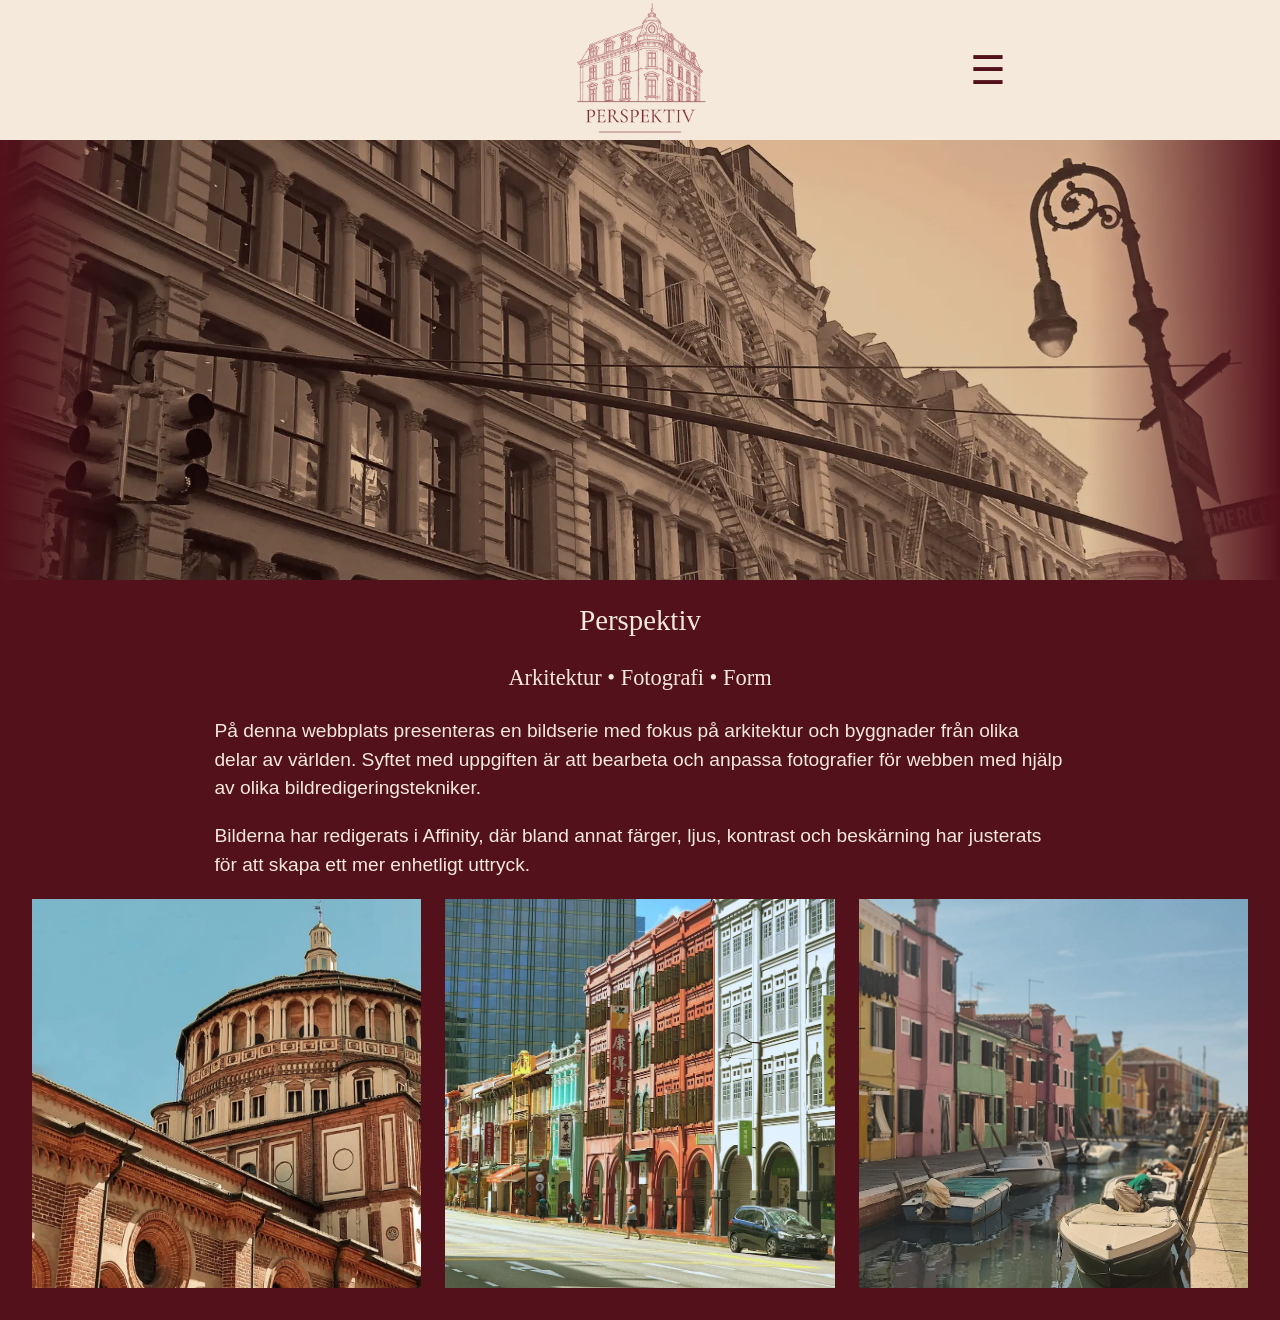
<file: index.html>
<!DOCTYPE html>
<html lang="sv">

<head>
    <meta charset="UTF-8">
    <meta name="viewport" content="width=device-width, initial-scale=1.0">
    <meta name="description" content="Perspektiv presenterar arkitekturfotografi och bildredigering med fokus på byggnader, detaljer och form.">
    <link rel="stylesheet" href="css/style.css">
    <script src="js/main.js" defer></script>

    <link rel="icon" type="image/x-icon" href="images/favicon.ico">
    <link rel="icon" type="image/png" href="images/favicon.png">

    <title>Perspektiv</title>
</head>

<body>
    <header>
        <!-- Logotyp med inbyggd länk till startsida-->
        <a href="index.html" class="logo">
            <picture>
                <source srcset="images/logo.webp" type="image/webp">
                <img src="images/logo.png" alt="Perspektiv - Startsida" width="400" height="400">
            </picture>
        </a>

        <!-- Navigation/Meny -->
        <button class="menu-toggle" aria-label="Huvudmeny">☰</button>
        <nav class="menu">
            <ul>
                <li><a href="index.html">Start</a></li>
                <li><a href="product.html">Bildredigering</a></li>
                <li><a href="about.html">Om mig</a></li>
            </ul>
        </nav>
    </header>
    <main>
        <div class="hero">
            <picture>
                <source type="image/webp" srcset="
                        images/hero-480.webp 480w,
                        images/hero-960.webp 960w,
                        images/hero-1920.webp 1920w
                    " sizes="100vw">
                <img src="images/hero-1920.jpg" alt="Historiska byggnader längs en gata i New York" width="1920"
                    height="1160" fetchpriority="high">
            </picture>
        </div>

        <section class="intro">
            <div class="intro-text">
                <h1>Perspektiv</h1>
                <p class="accent-text">Arkitektur • Fotografi • Form</p>

                <p>På denna webbplats presenteras en bildserie med fokus på arkitektur och byggnader från olika delar av
                    världen.
                    Syftet med uppgiften är att bearbeta och anpassa fotografier för webben med hjälp av olika
                    bildredigeringstekniker.
                </p>
                <p>Bilderna har redigerats i Affinity, där bland annat färger, ljus, kontrast och beskärning har
                    justerats
                    för att skapa ett mer enhetligt uttryck.</p>
            </div>
            <div class="image-gallery">
                <picture>
                    <source srcset="images/bildserie001.webp" type="image/webp">
                    <img src="images/bildserie001.jpg"
                        alt="Historisk kyrkobyggnad med rund kupol och detaljerad tegelfasad" width="1000" height="1384"
                        loading="lazy">
                </picture>
                <picture>
                    <source srcset="images/bildserie002.webp" type="image/webp">
                    <img src="images/bildserie002.jpg" alt="Rad av färgglada historiska byggnader längs en stadsgata"
                        width="1000" height="821" loading="lazy">
                </picture>
                <picture>
                    <source srcset="images/bildserie003.webp" type="image/webp">
                    <img src="images/bildserie003.jpg"
                        alt="Kanal med förtöjda båtar och pastellfärgade hus längs vattnet" width="1000" height="927"
                        loading="lazy">
                </picture>
            </div>
        </section>
    </main>
</body>

</html>
</file>
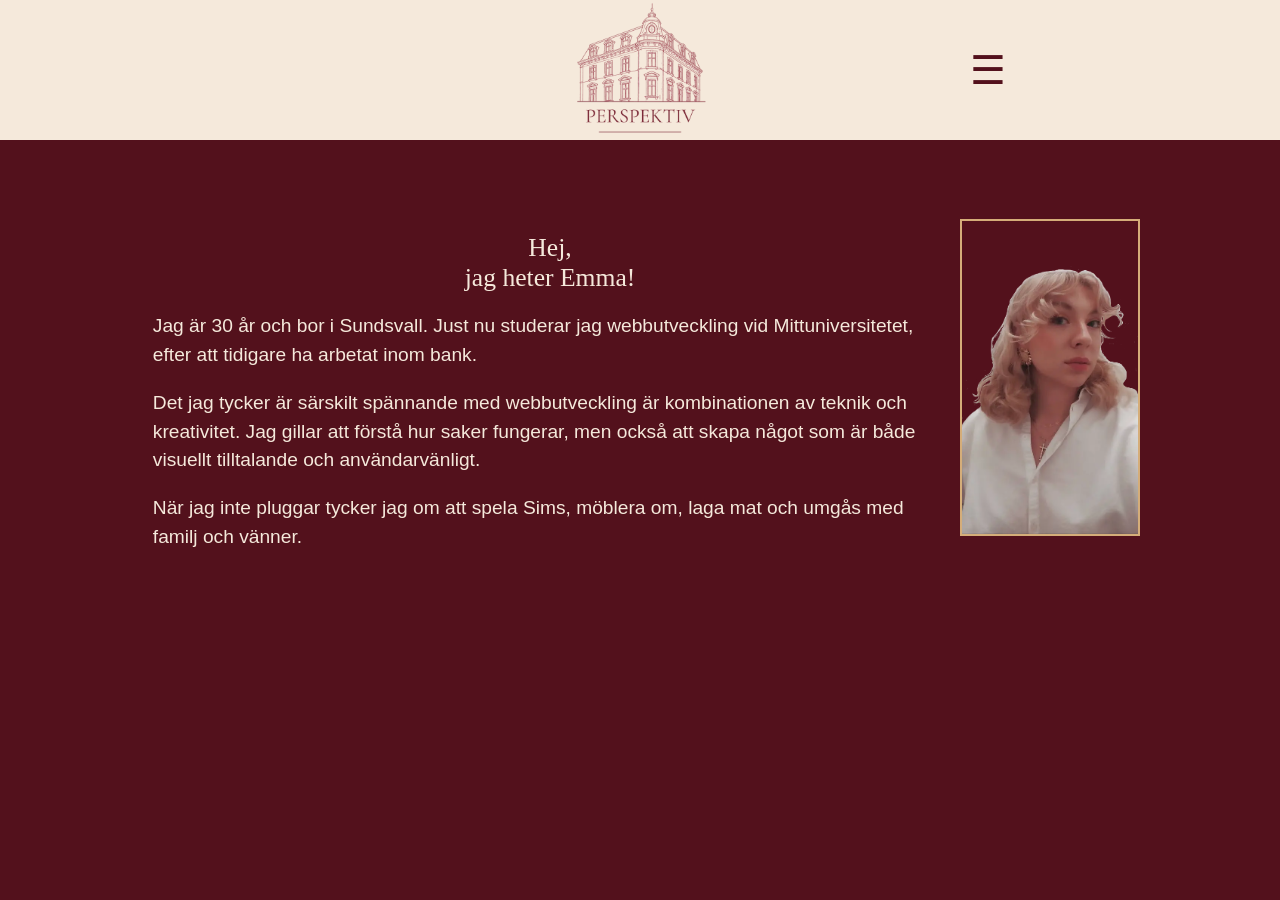
<file: about.html>
<!DOCTYPE html>
<html lang="sv">

<head>
    <meta charset="UTF-8">
    <meta name="viewport" content="width=device-width, initial-scale=1.0">
    <meta name="description"
        content="Lär känna skaparen bakom Perspektiv och hennes intresse för webbutveckling och kreativt skapande.">
    <link rel="stylesheet" href="css/style.css">
    <script src="js/main.js" defer></script>

    <link rel="icon" type="image/x-icon" href="images/favicon.ico">
    <link rel="icon" type="image/png" href="images/favicon.png">

    <title>Om mig - Perspektiv</title>
</head>

<body>
    <header>
        <!-- Logotyp med inbyggd länk till startsida-->
        <a href="index.html" class="logo">
            <picture>
                <source srcset="images/logo.webp" type="image/webp">
                <img src="images/logo.png" alt="Perspektiv - Startsida" width="400" height="400">
            </picture>
        </a>

        <!-- Navigation/Meny -->
        <button class="menu-toggle" aria-label="Huvudmeny">☰</button>
        <nav class="menu">
            <ul>
                <li><a href="index.html">Start</a></li>
                <li><a href="product.html">Bildredigering</a></li>
                <li><a href="about.html">Om mig</a></li>
            </ul>
        </nav>
    </header>
    <main class="about">

        <div class="about-text">
            <h1>Hej,
                <br>
                jag heter Emma!
            </h1>
            <p>Jag är 30 år och bor i Sundsvall. Just nu studerar jag webbutveckling vid Mittuniversitetet, efter att
                tidigare ha arbetat inom bank.</p>
            <p>
                Det jag tycker är särskilt spännande med webbutveckling är kombinationen av teknik och kreativitet. Jag
                gillar att förstå hur saker
                fungerar, men också att skapa något som är både visuellt tilltalande och användarvänligt.
            </p>
            <p>När jag inte pluggar tycker jag om att spela Sims, möblera om, laga mat och umgås med familj och vänner.
            </p>
        </div>
        <picture>
            <source srcset="images/portrait.webp" type="image/webp">
            <img src="images/portrait.png" alt="Porträtt av Emma i vit skjorta" width="465" height="827"
                fetchpriority="high">
        </picture>
    </main>

</body>

</html>
</file>
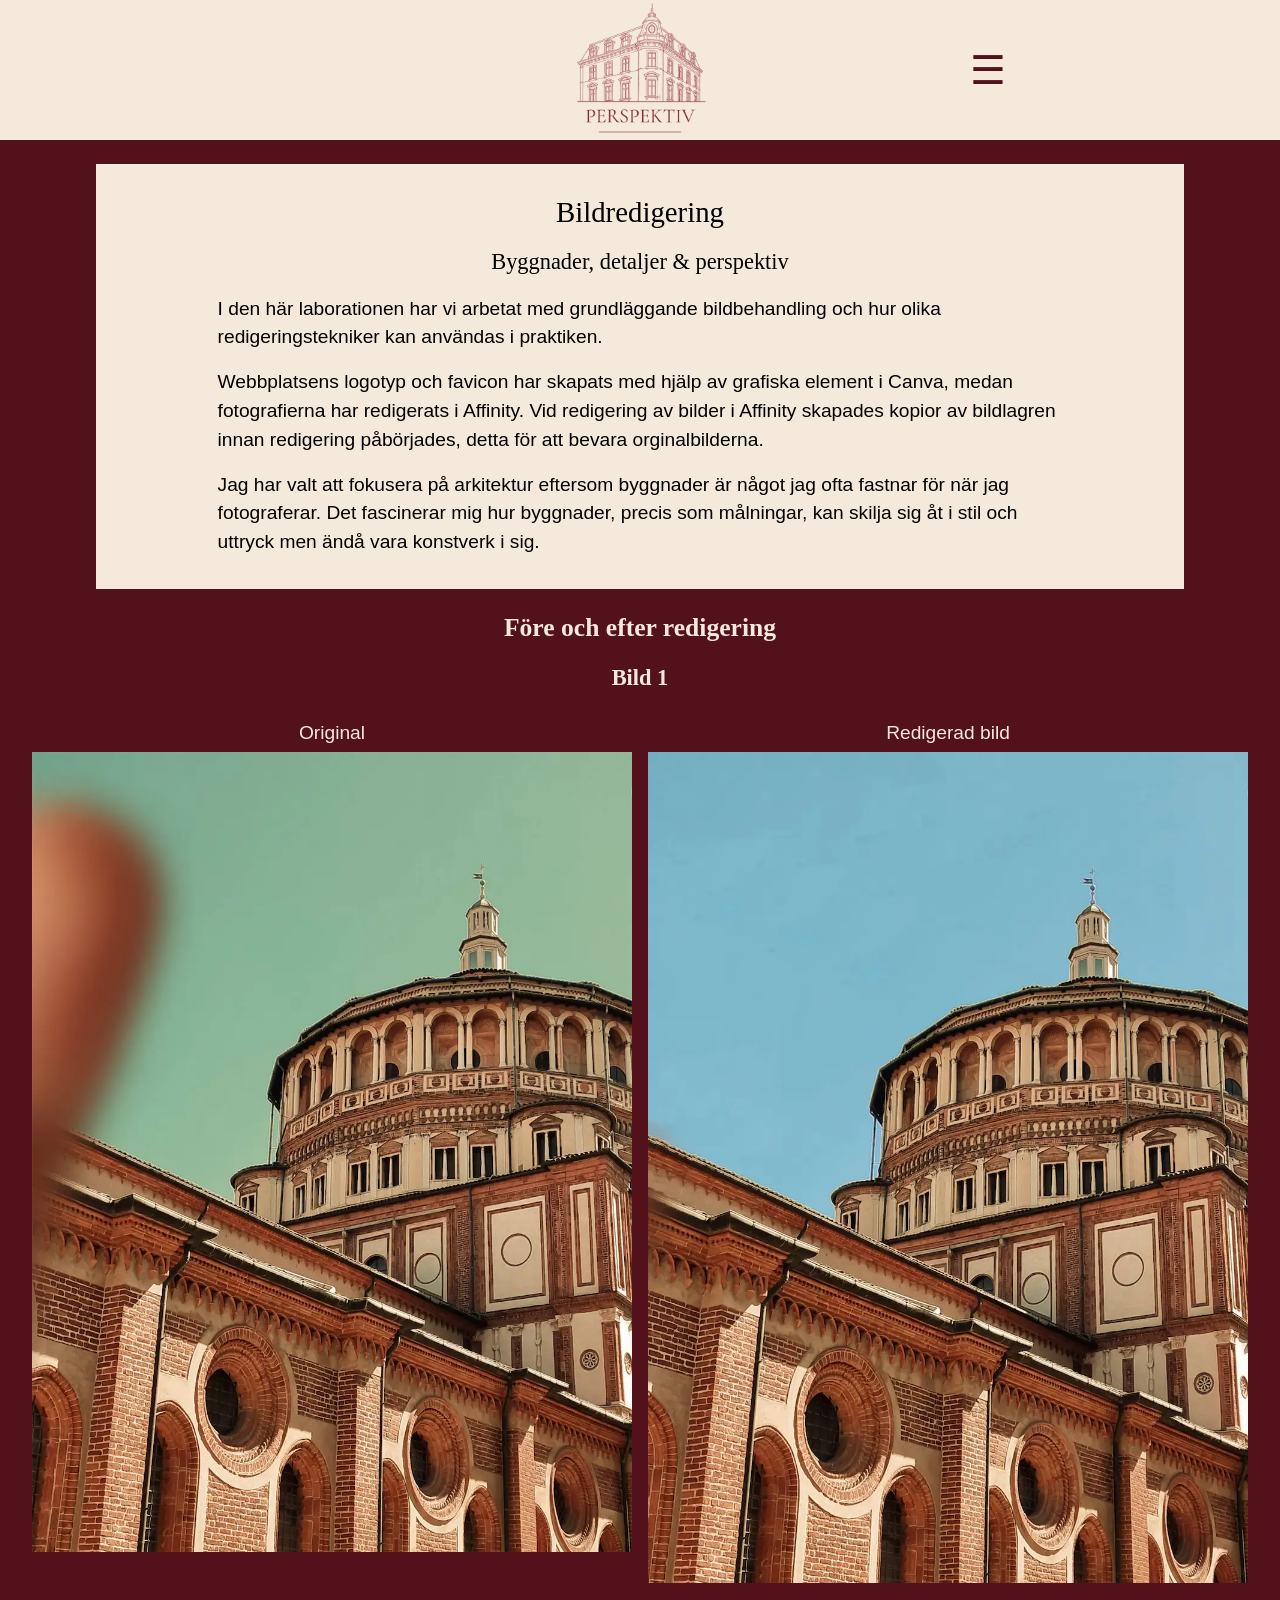
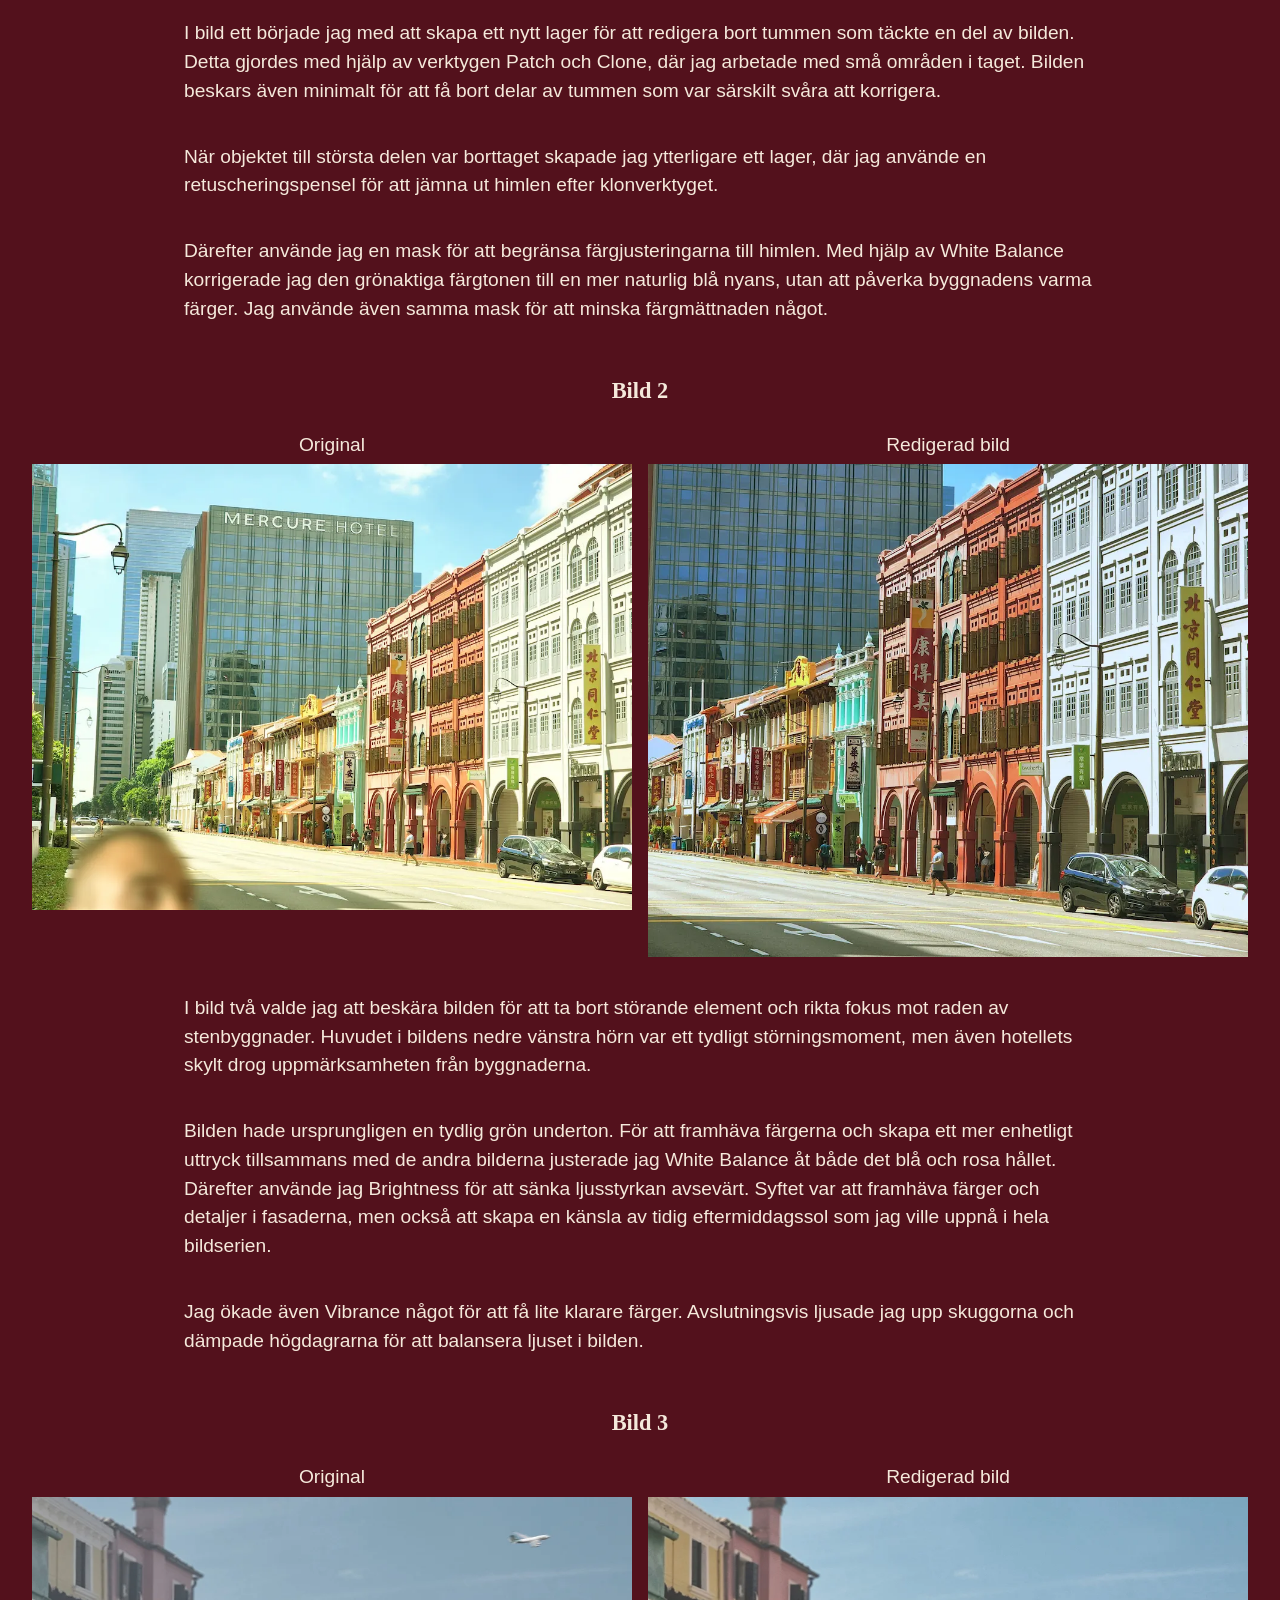
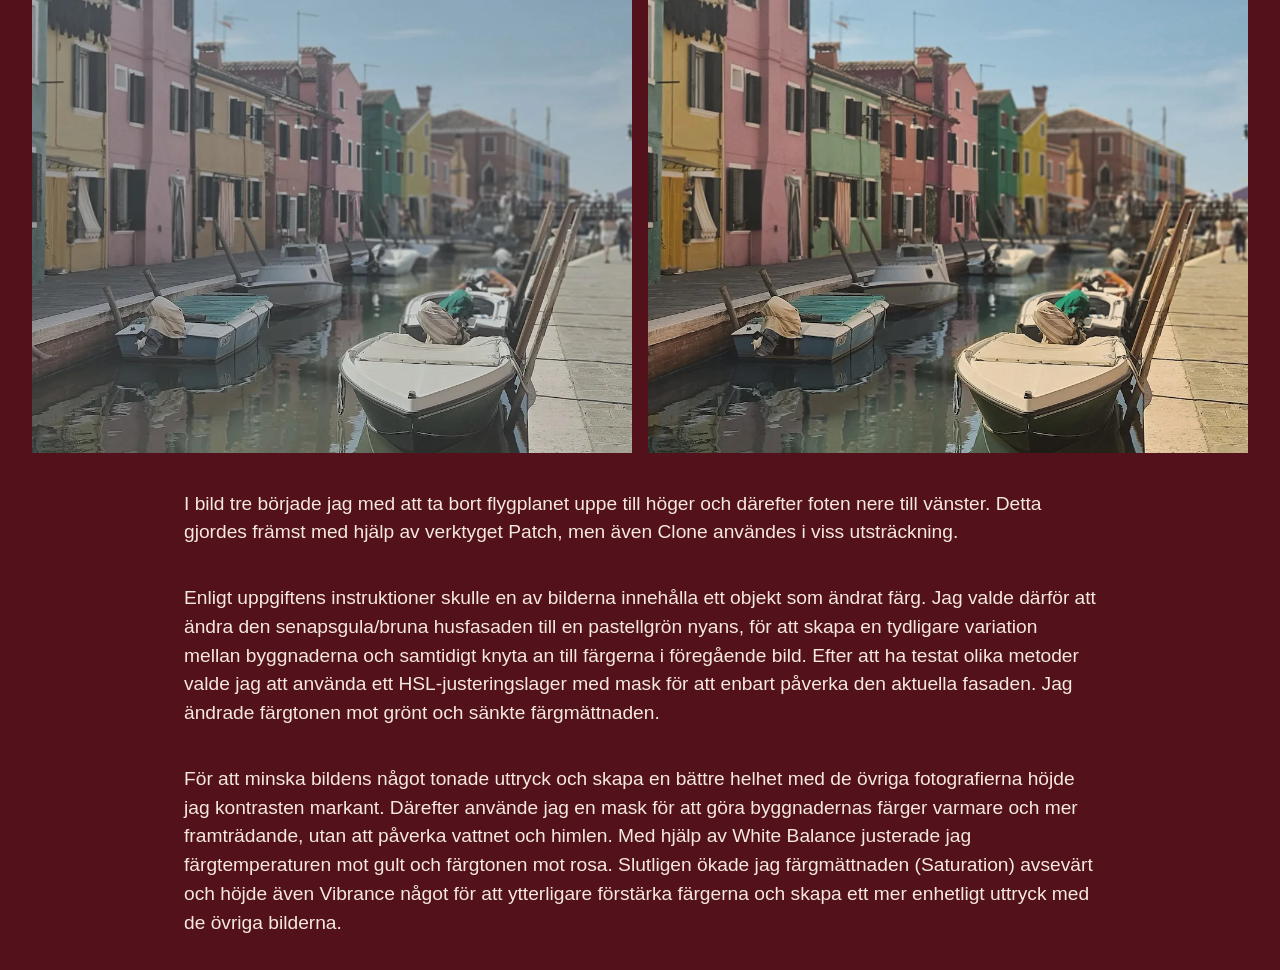
<file: product.html>
<!DOCTYPE html>
<html lang="sv">

<head>
    <meta charset="UTF-8">
    <meta name="viewport" content="width=device-width, initial-scale=1.0">
    <meta name="description" content="Utforska bildredigering i Affinity genom jämförelser av arkitekturfotografier före och efter bearbetning.">
    <link rel="stylesheet" href="css/style.css">
    <script src="js/main.js" defer></script>

    <link rel="icon" type="image/x-icon" href="images/favicon.ico">
    <link rel="icon" type="image/png" href="images/favicon.png">

    <title>Bildredigering - Perspektiv</title>
</head>

<body>
    <header>
        <!-- Logotyp med inbyggd länk till startsida-->
        <a href="index.html" class="logo">
            <picture>
                <source srcset="images/logo.webp" type="image/webp">
                <img src="images/logo.png" alt="Perspektiv - Startsida" width="400" height="400">
            </picture>
        </a>

        <!-- Navigation/Meny -->
        <button class="menu-toggle" aria-label="Huvudmeny">☰</button>
        <nav class="menu">
            <ul>
                <li><a href="index.html">Start</a></li>
                <li><a href="product.html">Bildredigering</a></li>
                <li><a href="about.html">Om mig</a></li>
            </ul>
        </nav>
    </header>
    <main>
        <section class="image-intro">
            <h1>Bildredigering</h1>
            <p class="accent-text">Byggnader, detaljer & perspektiv</p>
            <p>I den här laborationen har vi arbetat med grundläggande bildbehandling och hur olika redigeringstekniker
                kan användas i praktiken.</p>
            <p>
                Webbplatsens logotyp och favicon har skapats med hjälp av grafiska element i Canva, medan fotografierna
                har redigerats i Affinity.
                Vid redigering av bilder i Affinity skapades kopior av bildlagren innan redigering påbörjades, detta för
                att bevara orginalbilderna.
            </p>
            <p>
                Jag har valt att fokusera på arkitektur eftersom byggnader är något jag ofta fastnar för när jag
                fotograferar.
                Det fascinerar mig hur byggnader, precis som målningar, kan skilja sig åt i stil och uttryck men ändå
                vara konstverk i sig.
            </p>
        </section>
        <section class="editing-gallery">
            <h2>Före och efter redigering</h2>

            <article class="image-comparison">
                <h3>Bild 1</h3>
                <p class="image-label">Original</p>
                <p class="image-label">Redigerad bild</p>

                <picture>
                    <source srcset="images/original001.webp" type="image/webp">
                    <img src="images/original001.jpg"
                        alt="Originalfoto av kyrkobyggnad med en tumme som skymmer delar av bilden" width="1000"
                        height="1333" fetchpriority="high">
                </picture>
                <picture>
                    <source srcset="images/bildserie001.webp" type="image/webp">
                    <img src="images/bildserie001.jpg"
                        alt="Redigerat foto av kyrkobyggnad där tummen har tagits bort och himlens färger korrigerats"
                        width="1000" height="1384" fetchpriority="high">
                </picture>

                <p class="edit-info">
                    I bild ett började jag med att skapa ett nytt lager för att redigera bort tummen som täckte en del
                    av bilden.
                    Detta gjordes med hjälp av verktygen Patch och Clone, där jag arbetade med små områden i taget.
                    Bilden beskars även
                    minimalt för att få bort delar av tummen som var särskilt svåra att korrigera.
                </p>
                <p class="edit-info">När objektet till största delen var borttaget skapade jag ytterligare ett lager,
                    där jag använde en retuscheringspensel för att jämna ut himlen efter klonverktyget.</p>
                <p class="edit-info">
                    Därefter använde jag en mask för att begränsa färgjusteringarna till himlen. Med hjälp av White
                    Balance korrigerade jag den
                    grönaktiga färgtonen till en mer naturlig blå nyans, utan att påverka byggnadens varma färger. Jag
                    använde även samma mask för
                    att minska färgmättnaden något.
                </p>
            </article>

            <article class="image-comparison">
                <h3>Bild 2</h3>
                <p class="image-label">Original</p>
                <p class="image-label">Redigerad bild</p>

                <picture>
                    <source srcset="images/original002.webp" type="image/webp">
                    <img src="images/original002.jpg"
                        alt="Originalfoto av färgglada stadsfasader med störande objekt i förgrunden" width="1000"
                        height="743" loading="lazy">
                </picture>
                <picture>
                    <source srcset="images/bildserie002.webp" type="image/webp">
                    <img src="images/bildserie002.jpg"
                        alt="Redigerat foto av stadsfasader med beskuren komposition och justerade färger" width="1000"
                        height="821" loading="lazy">
                </picture>

                <p class="edit-info">
                    I bild två valde jag att beskära bilden för att ta bort störande element och rikta fokus mot raden
                    av stenbyggnader.
                    Huvudet i bildens nedre vänstra hörn var ett tydligt störningsmoment, men även hotellets skylt drog
                    uppmärksamheten från byggnaderna.
                </p>
                <p class="edit-info">
                    Bilden hade ursprungligen en tydlig grön underton. För att framhäva färgerna och skapa ett mer
                    enhetligt uttryck tillsammans med de andra bilderna
                    justerade jag White Balance åt både det blå och rosa hållet. Därefter använde jag Brightness för att
                    sänka ljusstyrkan avsevärt.
                    Syftet var att framhäva färger och detaljer i fasaderna, men också att skapa en känsla av tidig
                    eftermiddagssol som jag ville uppnå i hela bildserien.
                </p>
                <p class="edit-info">
                    Jag ökade även Vibrance något för att få lite klarare färger. Avslutningsvis ljusade jag upp
                    skuggorna och dämpade högdagrarna för att balansera ljuset i bilden.
                </p>
            </article>

            <article class="image-comparison">
                <h3>Bild 3</h3>
                <p class="image-label">Original</p>
                <p class="image-label">Redigerad bild</p>

                <picture>
                    <source srcset="images/original003.webp" type="image/webp">
                    <img src="images/original003.jpg"
                        alt="Originalfoto av kanal med båtar, pastellfärgade hus och ett flygplan på himlen"
                        width="1000" height="927" loading="lazy">
                </picture>
                <picture>
                    <source srcset="images/bildserie003.webp" type="image/webp">
                    <img src="images/bildserie003.jpg"
                        alt="Redigerat foto av kanal med båtar och pastellfärgade hus där ett flygplan tagits bort och en husfasad ändrats till grön"
                        width="1000" height="927" loading="lazy">
                </picture>

                <p class="edit-info">
                    I bild tre började jag med att ta bort flygplanet uppe till höger och därefter foten nere till
                    vänster.
                    Detta gjordes främst med hjälp av verktyget Patch, men även Clone användes i viss utsträckning.
                </p>
                <p class="edit-info">
                    Enligt uppgiftens instruktioner skulle en av bilderna innehålla ett objekt som ändrat färg. Jag
                    valde därför
                    att ändra den senapsgula/bruna husfasaden till en pastellgrön nyans, för att skapa en tydligare
                    variation mellan
                    byggnaderna och samtidigt knyta an till färgerna i föregående bild. Efter att ha testat olika
                    metoder valde jag att
                    använda ett HSL-justeringslager med mask för att enbart påverka den aktuella fasaden. Jag ändrade
                    färgtonen mot grönt och sänkte färgmättnaden.
                </p>
                <p class="edit-info">
                    För att minska bildens något tonade uttryck och skapa en bättre helhet med de övriga fotografierna
                    höjde jag kontrasten markant.
                    Därefter använde jag en mask för att göra byggnadernas färger varmare och mer framträdande, utan att
                    påverka vattnet och himlen.
                    Med hjälp av White Balance justerade jag färgtemperaturen mot gult och färgtonen mot rosa. Slutligen
                    ökade jag färgmättnaden (Saturation)
                    avsevärt och höjde även Vibrance något för att ytterligare förstärka färgerna och skapa ett mer
                    enhetligt uttryck med de övriga bilderna.
                </p>
            </article>
        </section>
    </main>

</body>

</html>
</file>
<file: css/style.css>
/* 
    --- 0. Grundläggande styling --- 
*/

:root {
    --primary-color: #f5e9db;
    --secondary-color: #53111c;
    --pink-color: #d2aeab;

}

body {
    background-color: var(--secondary-color);
    margin: 0;
    color: var(--primary-color);
    font-size: 16px;
    font-family: Arial, Helvetica, sans-serif;
}

p {
    line-height: 1.5;
}

a {
    color: inherit;
    text-decoration: none;
}

a:hover {
    text-decoration: underline;
}

h1 {
    font-family: Georgia, 'Times New Roman', Times, serif;
    font-weight: 400;
    text-align: center;
}

h2 {
    font-family: Georgia, 'Times New Roman', Times, serif;
    text-align: center;
    font-size: 1.6rem;
    margin: 0;
}

h3 {
    font-family: Georgia, 'Times New Roman', Times, serif;
    text-align: center;
    font-size: 1.4rem;
}

.accent-text {
    font-family: Georgia, 'Times New Roman', Times, serif;
    font-size: 1.4rem;
    text-align: center;
}



/* 
    --- 1. Header och navigation --- 
*/

header {
    display: grid;
    grid-template-columns: 1fr auto 1fr;
    grid-template-rows: minmax(0, 1fr);
    align-items: center;
    height: 100px;
    padding: 0 15px;
    box-sizing: border-box;
    position: relative;
    z-index: 10;

    background-color: var(--primary-color);
}

.logo {
    grid-column: 2;
    grid-row: 1;
    height: 100%;
    aspect-ratio: 1 / 1;
    justify-self: center;

}

.logo picture {
    display: block;
    height: 100%;
}


.logo img {
    display: block;
    height: 100%;
    width: auto;
    max-width: 100%;
}


/* Haburgermeny */
.menu-toggle {
    grid-column: 3;
    grid-row: 1;
    justify-self: center;
    border: none;
    background-color: transparent;
    color: var(--secondary-color);
    cursor: pointer;
    font-size: 1.5rem;
}

.menu {
    position: absolute;
    top: 100%;
    width: 80%;
    justify-self: center;
    text-align: center;
    background-color: var(--secondary-color);
    color: var(--primary-color);

    max-height: 0;
    overflow: hidden;
    visibility: hidden;
}

/* Visar meny när klassen open läggs till */
.menu.open {
    max-height: 500px;
    transition: max-height 0.5s ease-out;
    visibility: visible;
}

.menu ul {
    list-style: none;
    padding: 1rem 0 0;
    margin: 1rem;
    font-size: 1.2rem;

    border: 2px solid var(--primary-color);
}

.menu li {
    padding-bottom: 1rem;
}


/*
    --- Startsidan ---
*/


/* Hero */

.hero {
    background-color: var(--secondary-color);
}

.hero picture {
    display: block;
}

.hero img {
    display: block;
    width: 100%;
    max-height: 300px;
    object-fit: cover;
    object-position: center 10%;
    opacity: 0.8;
    mask-image: linear-gradient(to right,
            transparent 0%,
            black 10%,
            black 85%,
            transparent 100%);
}

.intro {
    width: 85%;
    margin: 0 auto;
}

/* Bild grid på startsidan */
.image-gallery {
    display: grid;
    grid-template-columns: 1fr;
    gap: 1.5rem;
    margin: 0 auto;
    margin-top: 2rem;
}

.image-gallery picture {
    display: block;
    width: 100%;
}

.image-gallery img {
    display: block;
    width: 100%;
    height: auto;
    aspect-ratio: 1 / 1;
    object-fit: cover;
    margin: 0 auto;
}

/*
 --- Bildregsigeringssidan ---
*/

.image-intro {
    width: 85%;
    max-width: 1400px;
    margin: 1.5rem auto;

    padding: 2rem 1rem;
    box-sizing: border-box;
    background-color: var(--primary-color);
    color: black;
}

.image-intro h1 {
    margin: 0;
}


.editing-gallery {
    margin: 0 auto;
    width: 95%;
    max-width: 1500px;
/*     padding: 0 1.5rem 1.5rem; */
}

.image-comparison {
    display: grid;
    grid-template-columns: repeat(2, minmax(0, 1fr));
    gap: 0.3rem 1rem;
    margin: 0 auto 2rem;
}

.image-comparison h3 {
    grid-column: 1 / -1;
}

.image-comparison img {
    display: block;
    width: 100%;
    height: auto;
}

.image-label {
    margin: 0;
    text-align: center;
}

.edit-info {
    grid-column: 1 / -1;
    margin: 0 auto;
    width: 90%
}

/*
 --- Om mig-sidan ---
*/

.about {
    margin: 2.5rem;
}

.about h1 {
    margin-top: 3rem;
    font-size: 1.6rem;
}

.about picture {
    display: block;
    width: 50%;
    min-width: 150px;
    max-width: 180px;
    margin: 0 auto;
}

.about picture img {
    display: block;
    width: 100%;
    height: auto;
    box-sizing: border-box;
    border: double 2px #d5ad79;
}


@media (min-width: 768px) {
    body {
        font-size: 1.2rem;
    }

    .intro {
        width: 95%;
    }

    .intro-text {
        width: 80%;
        margin: 0 auto;
    }

    .image-gallery {
        grid-template-columns: repeat(3, 1fr);
        padding-bottom: 2rem;
    }

    header {
        height: 140px;
    }

    .menu-toggle {
        font-size: 2.5rem;
    }


    .hero img {
        max-height: 400px;
        object-position: top;

    }

    .image-intro p {
        width: 80%;
        margin: 0 auto;
        padding-top: 1rem;
    }

    .edit-info {
        width: 75%;
        margin: 0 auto;
        padding-top: 2rem;
    }

    .about {
        display: flex;
        align-items: center;

        max-width: 1000px;
        width: 90%;
        margin: 2rem auto;
    }

    .about-text {
        padding: 0.8rem;
        text-align: left;
    }



}

@media (min-width: 1204px) {

    .hero img {
        max-height: 440px;
    }

    .intro-text {
        width: 70%;
    }

    .image-gallery {
        margin: 1rem auto 0;
    }

}

@media (min-width: 1600px) {
    header {
        height: 160px;
    }

    .hero img {
        max-height: 600px;
    }
}
</file>
